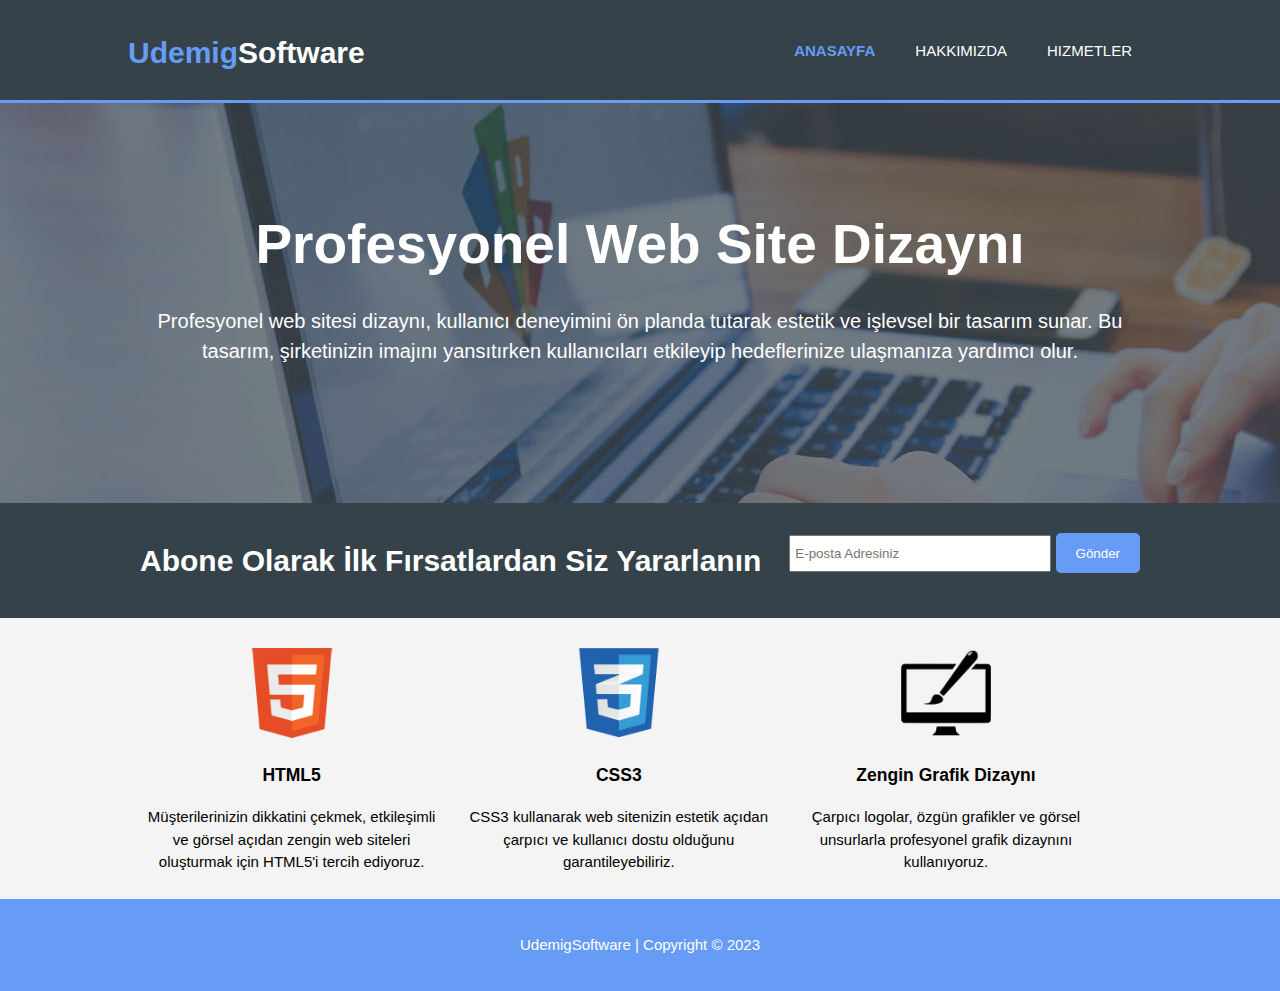
<file: index.html>
<!DOCTYPE html>
<html lang="en">
<head>
    <meta charset="UTF-8">
    <meta name="viewport" content="width=device-width, initial-scale=1.0">
    <title>Udemig Software</title>
    <link rel="shortcut icon" href="/img/udemig.png" type="image/x-icon">
    <link rel="stylesheet" href="style.css">
</head>
<body>
    <header>
        <div class="container">
            <div id="branding">
                <h1><span class="highlight">Udemig</span>Software</h1>
            </div>
            <nav>
                <ul>
                    <li class="current"><a href="index.html">Anasayfa</a></li>
                    <li><a href="about.html">Hakkımızda</a></li>
                    <li><a href="services.html">Hizmetler</a></li>
                </ul>
            </nav>
        </div>
    </header>

    <section id="showcase">
        <div class="container">
            <h1>Profesyonel Web Site Dizaynı</h1>
            <p>
                Profesyonel web sitesi dizaynı, kullanıcı deneyimini ön 
                planda tutarak estetik ve işlevsel bir tasarım sunar. Bu 
                tasarım, şirketinizin imajını yansıtırken kullanıcıları 
                etkileyip hedeflerinize ulaşmanıza yardımcı olur.
            </p>
        </div>
    </section>

    <section id="newsletter">
        <div class="container">
            <h1>
                Abone Olarak İlk Fırsatlardan Siz Yararlanın
            </h1>
            <form action="">
                <input type="email" placeholder="E-posta Adresiniz" required>
                <button type="submit" class="button_1">Gönder</button>
            </form>
        </div>
    </section>

    <section id="boxes">
        <div class="container">
            <div class="box">
                <img src="/img/html.png" alt="">
                <h3>HTML5</h3>
                <p>
                    Müşterilerinizin dikkatini çekmek, etkileşimli ve 
                    görsel açıdan zengin web siteleri oluşturmak için 
                    HTML5'i tercih ediyoruz.
                </p>
            </div>
            <div class="box">
                <img src="/img/css.png" alt="">
                <h3>CSS3</h3>
                <p>
                    CSS3 kullanarak web sitenizin estetik açıdan çarpıcı 
                    ve kullanıcı dostu olduğunu garantileyebiliriz.
                </p>
            </div>
            <div class="box">
                <img src="/img/brush.png" alt="">
                <h3>Zengin Grafik Dizaynı</h3>
                <p>
                    Çarpıcı logolar, özgün grafikler ve görsel 
                    unsurlarla profesyonel grafik dizaynını kullanıyoruz.
                </p>
            </div>
        </div>
    </section>

    <footer>
        <p>
            UdemigSoftware | Copyright © 2023
        </p>
    </footer>
</body>
</html>
</file>
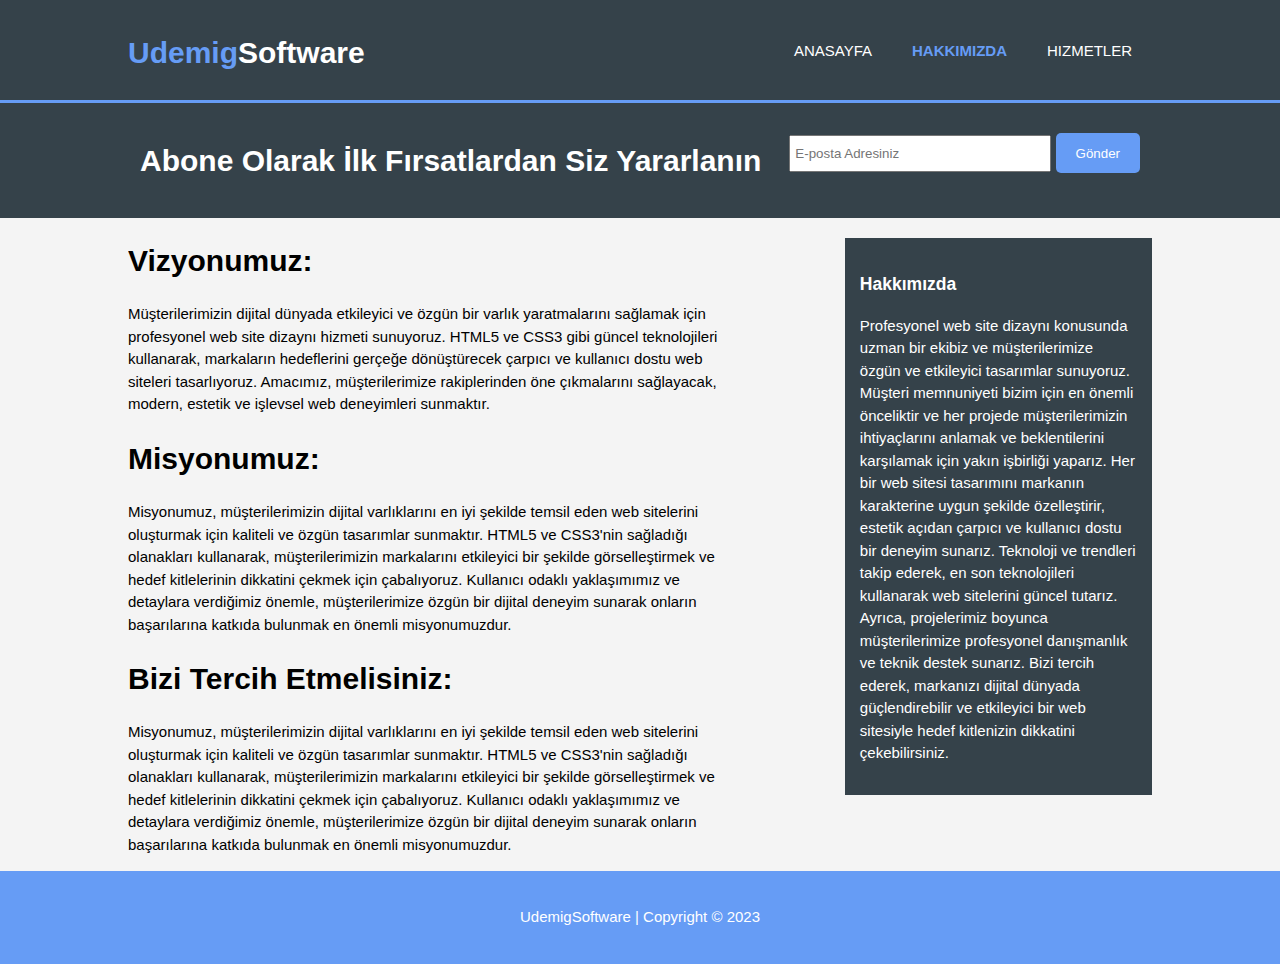
<file: about.html>
<!DOCTYPE html>
<html lang="en">
  <head>
    <meta charset="UTF-8" />
    <meta name="viewport" content="width=device-width, initial-scale=1.0" />
    <title>Hakkımızda</title>
    <link rel="shortcut icon" href="/img/udemig.png" type="image/x-icon" />
    <link rel="stylesheet" href="style.css" />
  </head>
  <body>
    <header>
      <div class="container">
        <div id="branding">
          <h1><span class="highlight">Udemig</span>Software</h1>
        </div>
        <nav>
          <ul>
            <li><a href="index.html">Anasayfa</a></li>
            <li class="current"><a href="about.html">Hakkımızda</a></li>
            <li><a href="services.html">Hizmetler</a></li>
          </ul>
        </nav>
      </div>
    </header>

    <section id="newsletter">
      <div class="container">
        <h1>Abone Olarak İlk Fırsatlardan Siz Yararlanın</h1>
        <form action="">
          <input type="email" placeholder="E-posta Adresiniz" required />
          <button type="submit" class="button_1">Gönder</button>
        </form>
      </div>
    </section>

    <section id="main">
      <div class="container">
        <article id="main-col">
          <h1>Vizyonumuz:</h1>
          <p>
            Müşterilerimizin dijital dünyada etkileyici ve özgün bir varlık
            yaratmalarını sağlamak için profesyonel web site dizaynı hizmeti
            sunuyoruz. HTML5 ve CSS3 gibi güncel teknolojileri kullanarak,
            markaların hedeflerini gerçeğe dönüştürecek çarpıcı ve kullanıcı
            dostu web siteleri tasarlıyoruz. Amacımız, müşterilerimize
            rakiplerinden öne çıkmalarını sağlayacak, modern, estetik ve
            işlevsel web deneyimleri sunmaktır.
          </p>
          <h1>Misyonumuz:</h1>
          <p>
            Misyonumuz, müşterilerimizin dijital varlıklarını en iyi şekilde
            temsil eden web sitelerini oluşturmak için kaliteli ve özgün
            tasarımlar sunmaktır. HTML5 ve CSS3'nin sağladığı olanakları
            kullanarak, müşterilerimizin markalarını etkileyici bir şekilde
            görselleştirmek ve hedef kitlelerinin dikkatini çekmek için
            çabalıyoruz. Kullanıcı odaklı yaklaşımımız ve detaylara verdiğimiz
            önemle, müşterilerimize özgün bir dijital deneyim sunarak onların
            başarılarına katkıda bulunmak en önemli misyonumuzdur.
          </p>
          <h1>Bizi Tercih Etmelisiniz:</h1>
          <p>
            Misyonumuz, müşterilerimizin dijital varlıklarını en iyi şekilde
            temsil eden web sitelerini oluşturmak için kaliteli ve özgün
            tasarımlar sunmaktır. HTML5 ve CSS3'nin sağladığı olanakları
            kullanarak, müşterilerimizin markalarını etkileyici bir şekilde
            görselleştirmek ve hedef kitlelerinin dikkatini çekmek için
            çabalıyoruz. Kullanıcı odaklı yaklaşımımız ve detaylara verdiğimiz
            önemle, müşterilerimize özgün bir dijital deneyim sunarak onların
            başarılarına katkıda bulunmak en önemli misyonumuzdur.
          </p>
        </article>

        <aside id="sidebar">
          <div class="dark">
            <h3>Hakkımızda</h3>
            <p>
              Profesyonel web site dizaynı konusunda uzman bir ekibiz ve
              müşterilerimize özgün ve etkileyici tasarımlar sunuyoruz. Müşteri
              memnuniyeti bizim için en önemli önceliktir ve her projede
              müşterilerimizin ihtiyaçlarını anlamak ve beklentilerini
              karşılamak için yakın işbirliği yaparız. Her bir web sitesi
              tasarımını markanın karakterine uygun şekilde özelleştirir,
              estetik açıdan çarpıcı ve kullanıcı dostu bir deneyim sunarız.
              Teknoloji ve trendleri takip ederek, en son teknolojileri
              kullanarak web sitelerini güncel tutarız. Ayrıca, projelerimiz
              boyunca müşterilerimize profesyonel danışmanlık ve teknik destek
              sunarız. Bizi tercih ederek, markanızı dijital dünyada
              güçlendirebilir ve etkileyici bir web sitesiyle hedef kitlenizin
              dikkatini çekebilirsiniz.
            </p>
          </div>
        </aside>
      </div>
    </section>

    <footer>
      <p>UdemigSoftware | Copyright © 2023</p>
    </footer>
  </body>
</html>
</file>
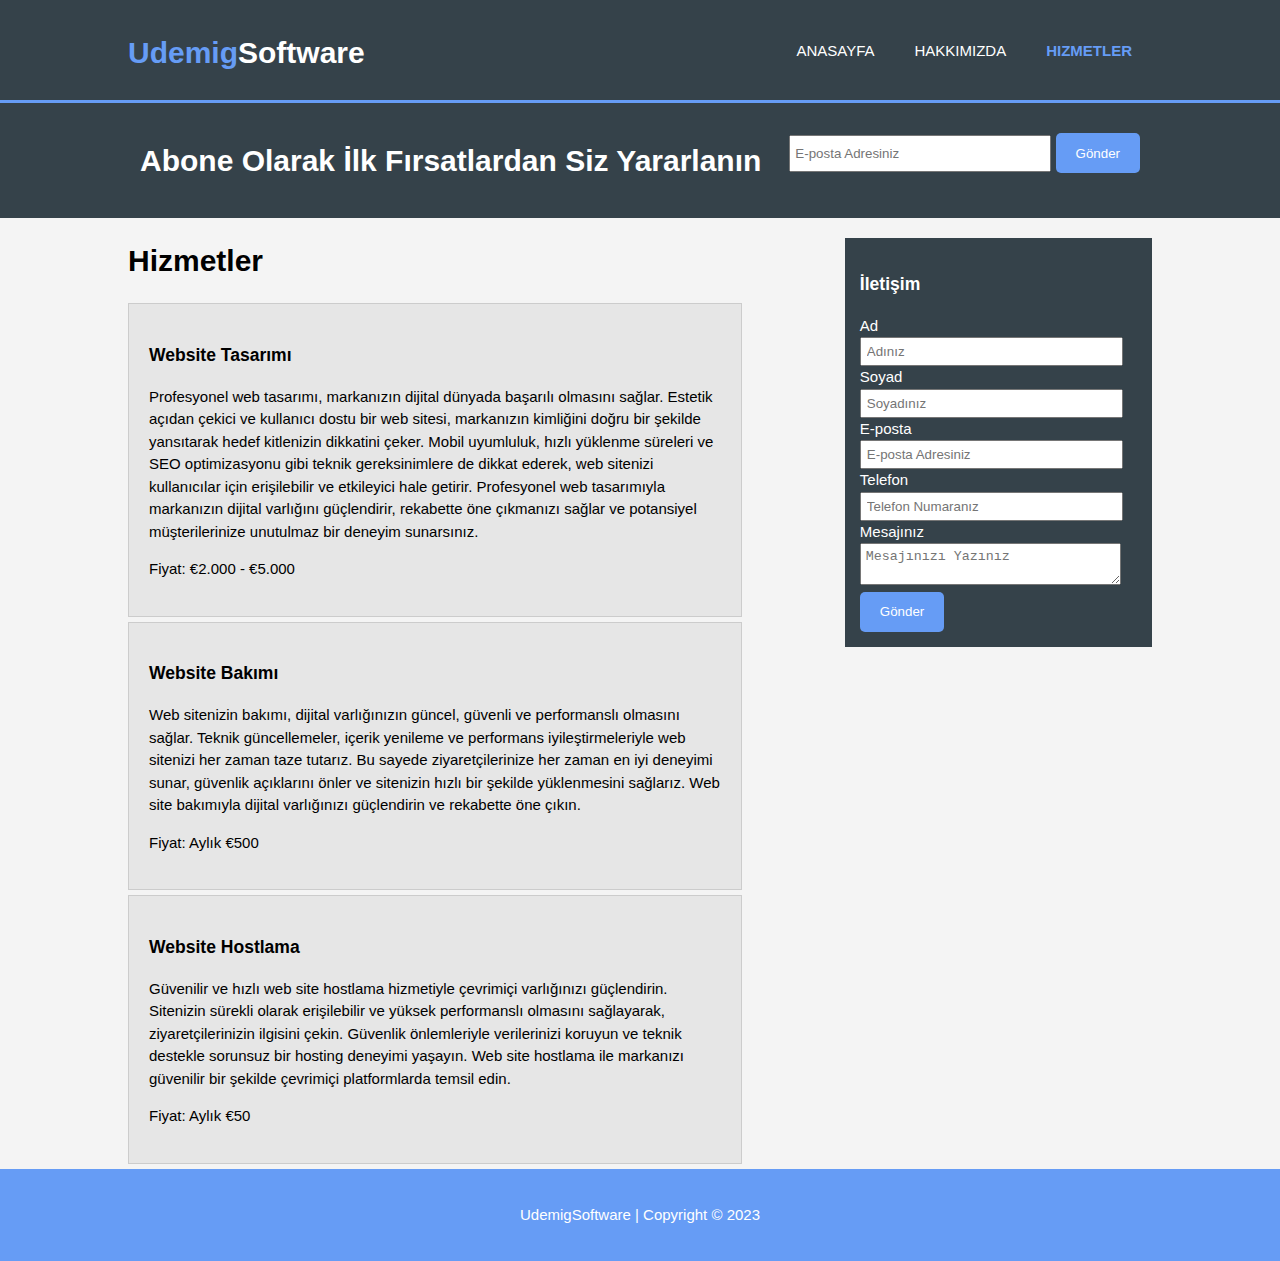
<file: services.html>
<!DOCTYPE html>
<html lang="en">
<head>
    <meta charset="UTF-8">
    <meta name="viewport" content="width=device-width, initial-scale=1.0">
    <title>Hizmetler</title>
    <link rel="shortcut icon" href="/img/udemig.png" type="image/x-icon">
    <link rel="stylesheet" href="style.css">
</head>
<body>
    <header>
        <div class="container">
            <div id="branding">
                <h1><span class="highlight">Udemig</span>Software</h1>
            </div>
            <nav>
                <ul>
                    <li><a href="index.html">Anasayfa</a></li>
                    <li><a href="about.html">Hakkımızda</a></li>
                    <li class="current"><a href="services.html">Hizmetler</a></li>
                </ul>
            </nav>
        </div>
    </header>

    <section id="newsletter">
        <div class="container">
            <h1>
                Abone Olarak İlk Fırsatlardan Siz Yararlanın
            </h1>
            <form action="">
                <input type="email" placeholder="E-posta Adresiniz" required>
                <button type="submit" class="button_1">Gönder</button>
            </form>
        </div>
    </section>

    <section id="main">
        <div class="container">
            <article id="main-col">
                <h1>Hizmetler</h1>
                <ul id="services">
                    <li>
                        <h3>Website Tasarımı</h3>
                        <p>
                            Profesyonel web tasarımı, markanızın 
                            dijital dünyada başarılı olmasını sağlar. 
                            Estetik açıdan çekici ve kullanıcı dostu bir 
                            web sitesi, markanızın kimliğini doğru bir 
                            şekilde yansıtarak hedef kitlenizin dikkatini 
                            çeker. Mobil uyumluluk, hızlı yüklenme 
                            süreleri ve SEO optimizasyonu gibi teknik 
                            gereksinimlere de dikkat ederek, web sitenizi 
                            kullanıcılar için erişilebilir ve etkileyici 
                            hale getirir. Profesyonel web tasarımıyla 
                            markanızın dijital varlığını güçlendirir, 
                            rekabette öne çıkmanızı sağlar ve potansiyel 
                            müşterilerinize unutulmaz bir deneyim 
                            sunarsınız.
                        </p>
                        <p>
                            Fiyat: €2.000 - €5.000
                        </p>
                    </li>
                    <li>
                        <h3>Website Bakımı</h3>
                        <p>
                            Web sitenizin bakımı, dijital varlığınızın 
                            güncel, güvenli ve performanslı olmasını 
                            sağlar. Teknik güncellemeler, içerik yenileme 
                            ve performans iyileştirmeleriyle web sitenizi 
                            her zaman taze tutarız. Bu sayede 
                            ziyaretçilerinize her zaman en iyi 
                            deneyimi sunar, güvenlik açıklarını önler 
                            ve sitenizin hızlı bir şekilde yüklenmesini 
                            sağlarız. Web site bakımıyla dijital 
                            varlığınızı güçlendirin ve rekabette öne 
                            çıkın.
                        </p>
                        <p>
                            Fiyat: Aylık €500
                        </p>
                    </li>
                    <li>
                        <h3>Website Hostlama</h3>
                        <p>
                            Güvenilir ve hızlı web site hostlama 
                            hizmetiyle çevrimiçi varlığınızı güçlendirin. 
                            Sitenizin sürekli olarak erişilebilir ve 
                            yüksek performanslı olmasını sağlayarak, 
                            ziyaretçilerinizin ilgisini çekin. Güvenlik 
                            önlemleriyle verilerinizi koruyun ve teknik 
                            destekle sorunsuz bir hosting deneyimi 
                            yaşayın. Web site hostlama ile markanızı 
                            güvenilir bir şekilde çevrimiçi platformlarda 
                            temsil edin.
                        </p>
                        <p>
                            Fiyat: Aylık €50
                        </p>
                    </li>
                </ul>
            </article>

            <aside id="sidebar">
                <div class="dark">
                    <h3>İletişim</h3>
                    <form action="" class="quote">
                        <div>
                        <label for="">Ad</label><br>
                        <input type="text" placeholder="Adınız" required>
                        </div>
                        <div>
                        <label for="">Soyad</label><br>
                        <input type="text" placeholder="Soyadınız" required>
                        </div>
                        <div>
                        <label for="">E-posta</label><br>
                        <input type="email" placeholder="E-posta Adresiniz" required>
                        </div>
                        <div>
                        <label for="">Telefon</label><br>
                        <input type="number" placeholder="Telefon Numaranız" required>
                        </div>
                        <div>
                        <label for="">Mesajınız</label><br>
                        <textarea  placeholder="Mesajınızı Yazınız" required></textarea>
                        </div>
                        <button type="submit" class="button_1">Gönder</button>
                    </form>
                </div>
            </aside>
        </div>
    </section>

    <footer>
        <p>
            UdemigSoftware | Copyright © 2023
        </p>
    </footer>
</body>
</html>
</file>
<file: style.css>
/* Genel CSS değişkenlerini tanımlıyoruz */
:root {
  --maincolor: #669cf5; /* Ana renk mavi tonu */
  --background: #35424a; /* Arka plan rengi */
}

/* HTML ve body etiketlerinin temel düzenlemeleri */
html,
body {
  height: 100%; /* Sayfanın yüksekliğini %100 yapıyoruz */
  margin: 0; /* Sayfa kenar boşluklarını sıfırlıyoruz */
  padding: 0; /* Sayfa içindeki boşlukları sıfırlıyoruz */
}

/* Body etiketine stil ekliyoruz */
body {
  font-size: 15px; /* Yazı boyutunu belirliyoruz */
  font-family: Arial, Helvetica, sans-serif; /* Yazı tipini belirliyoruz */
  line-height: 1.5; /* Satır yüksekliğini ayarlıyoruz */
  background-color: #f4f4f4; /* Arka plan rengini açık gri yapıyoruz */
  display: flex; /* Flexbox düzeni kullanıyoruz */
  flex-direction: column; /* Yönü dikey (column) olarak ayarlıyoruz */
}

/* Container sınıfının düzeni */
.container {
  width: 80%; /* Genişliği %80 yapıyoruz */
  margin: auto; /* Ortalamayı sağlıyoruz */
  overflow: hidden; /* Taşan öğeleri gizliyoruz */
  flex: 1; /* Flex düzeninin esnemesini sağlıyoruz */
}

/* Liste etiketleri için margin ve padding sıfırlama */
ul {
  margin: 0; /* Dış boşlukları sıfırlıyoruz */
  padding: 0; /* İç boşlukları sıfırlıyoruz */
}

/* Header kısmının stilini belirliyoruz */
header {
  background-color: var(
    --background
  ); /* Arka plan rengini CSS değişkeninden alıyoruz */
  color: #fff; /* Yazı rengini beyaz yapıyoruz */
  min-height: 70px; /* Minimum yükseklik 70px */
  padding-top: 30px; /* Üst boşluk ekliyoruz */
  border-bottom: var(--maincolor) 3px solid; /* Alt sınır rengini CSS değişkeninden alıyoruz */
}

/* Header içindeki bağlantı (link) elemanları */
header a {
  color: #fff; /* Yazı rengini beyaz yapıyoruz */
  text-decoration: none; /* Alt çizgiyi kaldırıyoruz */
  text-transform: uppercase; /* Büyük harfe çeviriyoruz */
}

/* Header içindeki liste stilini belirliyoruz */
header ul {
  list-style-type: none; /* Liste stilini kaldırıyoruz */
}

/* Header'daki her bir liste elemanı */
header li {
  float: left; /* Soldan hizalı yapıyoruz */
  display: inline; /* Satır içi (inline) eleman yapıyoruz */
  padding: 0 20px; /* Yatayda boşluk ekliyoruz */
}

/* Branding (marka) kısmının stilini belirliyoruz */
header #branding {
  float: left; /* Sol tarafa hizalıyoruz */
}

/* Branding kısmındaki başlık */
header #branding h1 {
  margin: 0; /* Margin değerini sıfırlıyoruz */
}

/* Header içindeki navigasyon kısmı */
header nav {
  float: right; /* Sağ tarafa hizalıyoruz */
  margin-top: 10px; /* Üst boşluk ekliyoruz */
}

/* Vurgulanan (highlight) veya mevcut (current) bağlantılar */
header .highlight,
header .current a {
  color: var(
    --maincolor
  ); /* Vurgulu öğenin rengini CSS değişkeninden alıyoruz */
  font-weight: bold; /* Kalın yazı tipi yapıyoruz */
}

/* Showcase bölümünün stilini belirliyoruz */
#showcase {
  background: url(/img/showcase.jpg) no-repeat 0 -400px; /* Arka plan görseli ve konumlandırması */
  min-height: 400px; /* Minimum yükseklik 400px */
  text-align: center; /* Metni ortalıyoruz */
  color: #fff; /* Yazı rengini beyaz yapıyoruz */
}

/* Showcase başlığının stilini belirliyoruz */
#showcase h1 {
  font-size: 55px; /* Yazı boyutunu büyük yapıyoruz */
  margin-top: 100px; /* Üst boşluk ekliyoruz */
  margin-bottom: 10px; /* Alt boşluk ekliyoruz */
}

/* Showcase açıklamasının stilini belirliyoruz */
#showcase p {
  font-size: 20px; /* Yazı boyutunu ayarlıyoruz */
}

/* Newsletter (bülten) kısmının stilini belirliyoruz */
#newsletter {
  background: var(
    --background
  ); /* Arka plan rengini CSS değişkeninden alıyoruz */
  color: #fff; /* Yazı rengini beyaz yapıyoruz */
  padding: 15px; /* İç boşluk ekliyoruz */
}

/* Newsletter başlığının stilini belirliyoruz */
#newsletter h1 {
  float: left; /* Sol tarafa hizalıyoruz */
}

/* Newsletter formunun stilini belirliyoruz */
#newsletter form {
  float: right; /* Sağ tarafa hizalıyoruz */
  margin-top: 15px; /* Üst boşluk ekliyoruz */
}

/* Newsletter input alanlarının stilini belirliyoruz */
#newsletter input {
  height: 25px; /* Yüksekliği 25px yapıyoruz */
  width: 250px; /* Genişliği 250px yapıyoruz */
  padding: 4px; /* İç boşluk ekliyoruz */
}

/* Button 1 sınıfının stilini belirliyoruz */
.button_1 {
  height: 40px; /* Yüksekliği 40px yapıyoruz */
  background: var(
    --maincolor
  ); /* Arka plan rengini CSS değişkeninden alıyoruz */
  border: 0; /* Kenarlık yok */
  border-radius: 5px; /* Yuvarlatılmış köşeler */
  color: #fff; /* Yazı rengini beyaz yapıyoruz */
  padding: 0 20px; /* Yatayda iç boşluk ekliyoruz */
}

/* Boxes (kutular) bölümünün stilini belirliyoruz */
#boxes {
  margin-top: 20px; /* Üst boşluk ekliyoruz */
}

/* Boxes içindeki her bir kutunun stilini belirliyoruz */
#boxes .box {
  float: left; /* Sol tarafa hizalıyoruz */
  width: 30%; /* Genişliği %30 yapıyoruz */
  padding: 10px; /* İç boşluk ekliyoruz */
  text-align: center; /* Metni ortalıyoruz */
}

/* Kutulardaki resimlerin stilini belirliyoruz */
#boxes .box img {
  width: 90px; /* Resmin genişliğini 90px yapıyoruz */
}

/* Footer kısmının stilini belirliyoruz */
footer {
  background: var(
    --maincolor
  ); /* Arka plan rengini CSS değişkeninden alıyoruz */
  padding: 20px; /* İç boşluk ekliyoruz */
  color: #fff; /* Yazı rengini beyaz yapıyoruz */
  text-align: center; /* Metni ortalıyoruz */
  margin-top: auto; /* Alt tarafa yerleşmesini sağlıyoruz */
}

/* Dark sınıfının stilini belirliyoruz */
.dark {
  background-color: var(
    --background
  ); /* Arka plan rengini CSS değişkeninden alıyoruz */
  padding: 15px; /* İç boşluk ekliyoruz */
  color: #fff; /* Yazı rengini beyaz yapıyoruz */
  margin-top: 10px; /* Üst boşluk ekliyoruz */
  margin-bottom: 10px; /* Alt boşluk ekliyoruz */
}

/* Sidebar (yan menü) ve main column (ana içerik) düzenlemeleri */
aside#sidebar {
  float: right; /* Sağ tarafa hizalıyoruz */
  width: 30%; /* Genişliği %30 yapıyoruz */
  margin-top: 10px; /* Üst boşluk ekliyoruz */
}

article#main-col {
  float: left; /* Sol tarafa hizalıyoruz */
  width: 60%; /* Genişliği %60 yapıyoruz */
}

/* Sidebar içindeki input ve textarea elementlerinin stilini belirliyoruz */
aside#sidebar .quote input,
aside#sidebar .quote textarea {
  width: 90%; /* Genişliği %90 yapıyoruz */
  padding: 5px; /* İç boşluk ekliyoruz */
}

/* Hizmetler listesindeki öğelerin stilini belirliyoruz */
ul#services li {
  background-color: #e6e6e6; /* Arka plan rengini açık gri yapıyoruz */
  border: #ccc solid 1px; /* Kenarlık rengini açık gri yapıyoruz */
  list-style: none; /* Liste işaretlerini kaldırıyoruz */
  padding: 20px; /* İç boşluk ekliyoruz */
  margin-bottom: 5px; /* Alt boşluk ekliyoruz */
}

/* Ekran boyutu 768px veya daha küçük olduğunda yapılacak değişiklikler */
@media (max-width: 768px) {
  header #branding,
  header nav,
  header nav li,
  #newsletter h1,
  #newsletter form,
  #boxes .box,
  article#main-col,
  aside#sidebar {
    text-align: center; /* Metni ortalıyoruz */
    width: 100%; /* Genişliği %100 yapıyoruz */
    float: none; /* Floata son veriyoruz */
  }
}
</file>
